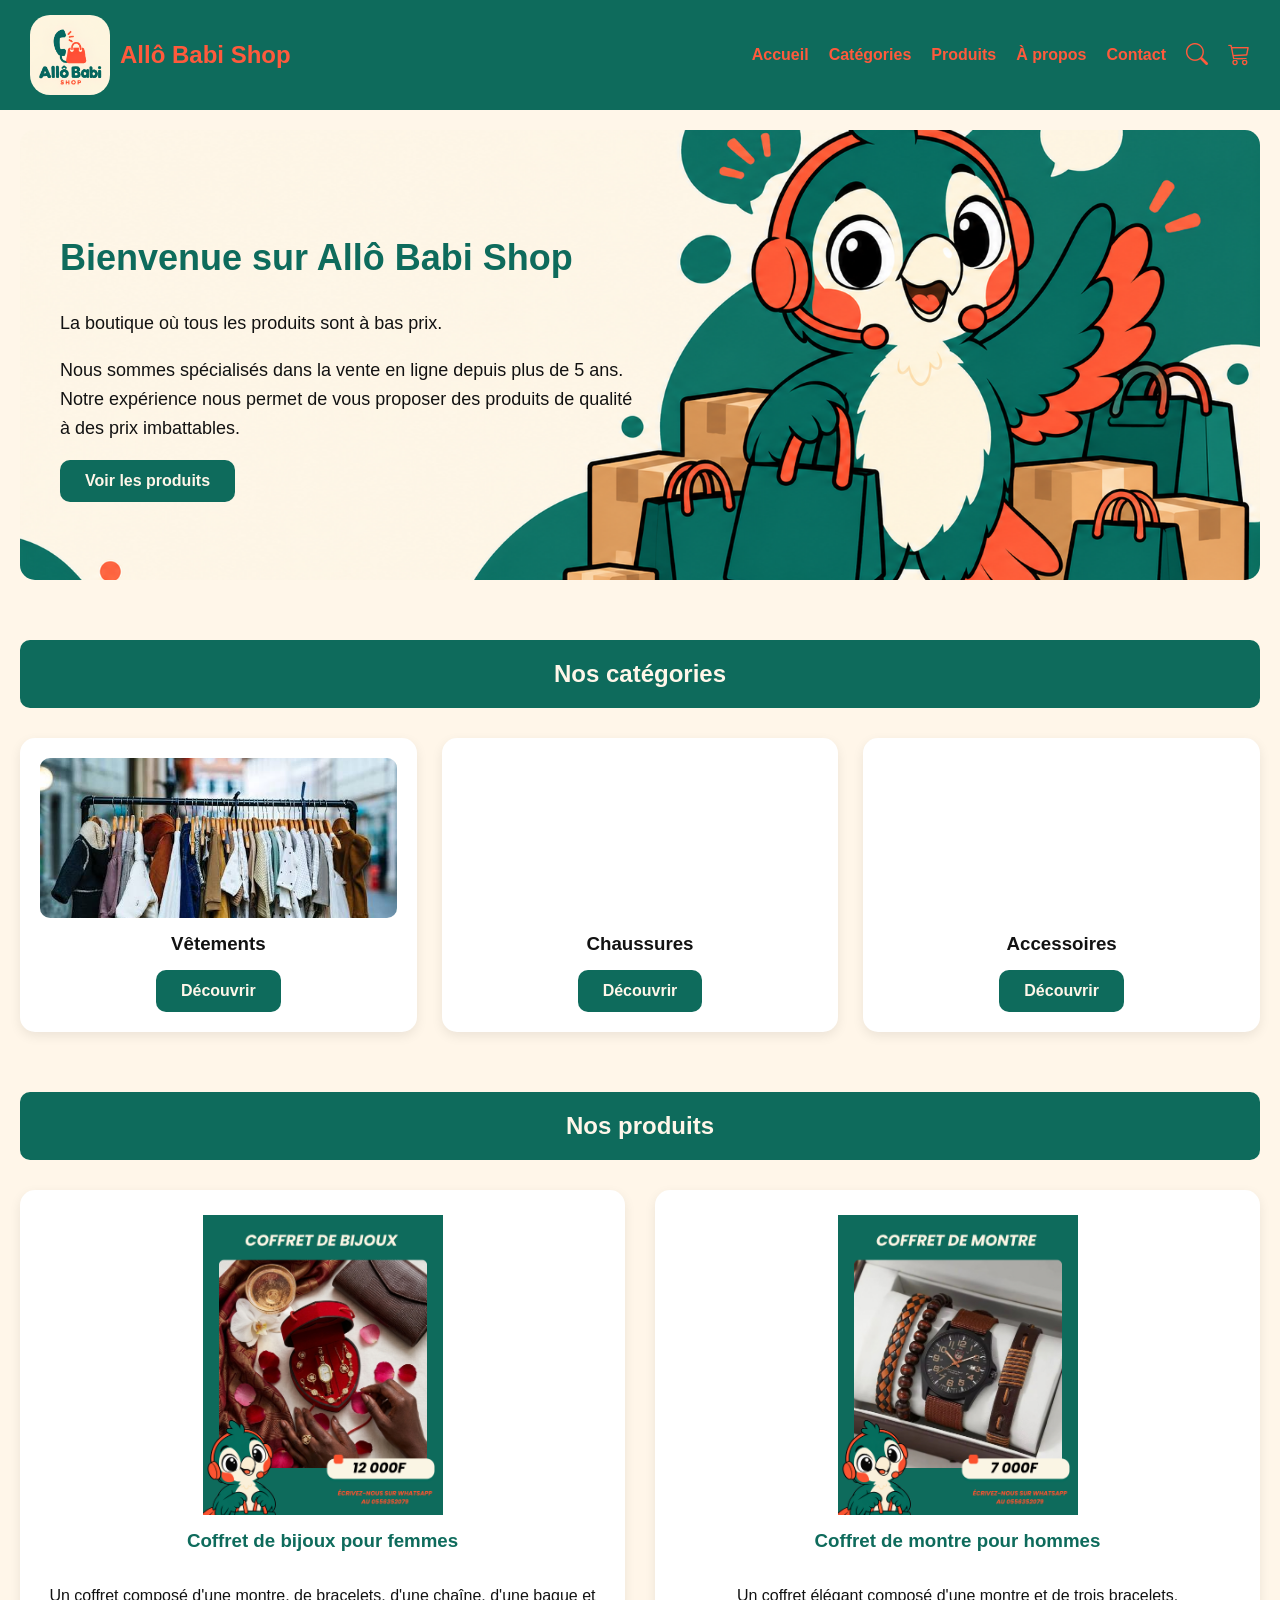
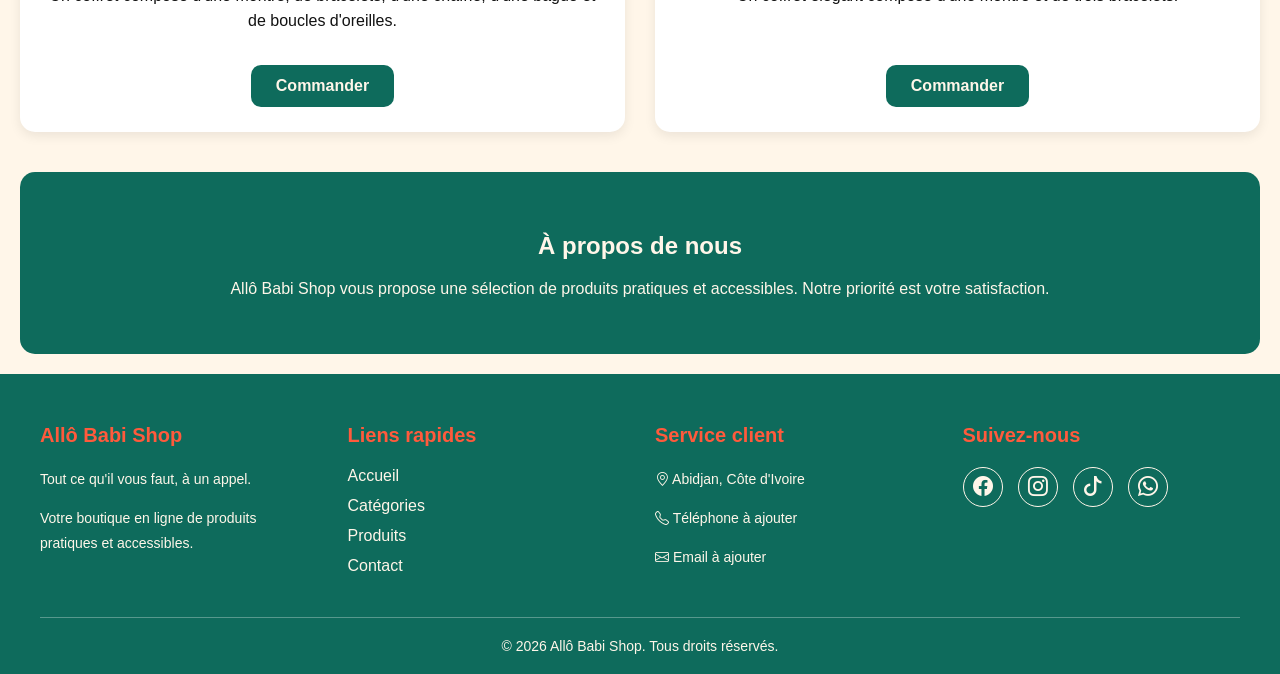
<file: index.html>
<!DOCTYPE html>
<html lang="fr">
<head>
    <meta charset="UTF-8">
    <meta name="viewport" content="width=device-width, initial-scale=1.0">
    <meta name="description" content="Découvrez Allô Babi Shop, votre boutique en ligne de vêtements, chaussures et accessoires.">
    <title>Allô Babi Shop - Boutique en ligne</title>
    <link rel="stylesheet" href="style.css">
    <link rel="stylesheet" href="https://cdn.jsdelivr.net/npm/bootstrap-icons@1.13.1/font/bootstrap-icons.min.css">

</head>

<body>

    <!-- EN-TÊTE -->
    <header id="accueil">
        <div class="logotype">
            <img src="./media/LOGO ALLÔ BABI.png"
                 alt="Logo Allô Babi Shop">
            <h2>Allô Babi Shop</h2>
        </div>

        <nav aria-label="Navigation principale">
            <ul>
                <li><a href="#accueil">Accueil</a></li>
                <li><a href="#categories">Catégories</a></li>
                <li><a href="#produits">Produits</a></li>
                <li><a href="#apropos">À propos</a></li>
                <li><a href="contact.html">Contact</a></li>
                 <!-- Icône recherche -->
                <li>
                    <button class="nav-icon" type="button"
                            aria-label="Rechercher">
                        <i class="bi bi-search"></i>
                    </button>
                </li>

                <!-- Icône panier -->
                <li>
                    <button class="nav-icon" type="button"
                            aria-label="Voir le panier">
                        <i class="bi bi-cart3"></i>
                    </button>
                </li>
            </ul>
            
        </nav>
    </header>

    <main>

        <!-- SECTION HERO -->
        <section class="content">
            <div class="hero-texte">
                <h1>Bienvenue sur Allô Babi Shop</h1>

                <p>
                    La boutique où tous les produits
                    sont à bas prix.
                </p>

                <p>
                    Nous sommes spécialisés dans la vente
                    en ligne depuis plus de 5 ans.
                    Notre expérience nous permet de vous
                    proposer des produits de qualité
                    à des prix imbattables.
                </p>

                <a href="#produits" class="btn">
                    Voir les produits
                </a>
            </div>
        </section>

        <!-- CATÉGORIES -->
        <section id="categories" class="categories">
            <h2 class="section-title">Nos catégories</h2>

            <div class="categorie">

                <article class="cat">
                    <img src="./media/vetement.jpg"
                         alt="Collection de vêtements">
                    <h3>Vêtements</h3>
                    <a href="./media/vetement.jpg" class="btn">
                        Découvrir
                    </a>
                </article>

                <article class="cat">
                    <h3>Chaussures</h3>
                    <a href="./media/chaussure.jpg" class="btn">
                        Découvrir
                    </a>
                </article>

                <article class="cat">
                    <h3>Accessoires</h3>
                    <a href="./media/accessoires.jpg" class="btn">
                        Découvrir
                    </a>
                </article>

            </div>
        </section>

        <!-- PRODUITS -->
        <section id="produits" class="products-section">
            <h2 class="section-title">Nos produits</h2>

            <div class="products">

                <article class="product">
                    <img src="./media/Montre femme.png"
                         alt="Coffret de bijoux pour femmes">

                    <h3>Coffret de bijoux pour femmes</h3>

                    <p>
                        Un coffret composé d'une montre,
                        de bracelets, d'une chaîne,
                        d'une bague et de boucles d'oreilles.
                    </p>

                    <a href="#contact" class="btn">
                        Commander
                    </a>
                </article>

                <article class="product">
                    <img src="./media/montre homme.png"
                         alt="Coffret de montre pour hommes">

                    <h3>Coffret de montre pour hommes</h3>

                    <p>
                        Un coffret élégant composé
                        d'une montre et de trois bracelets.
                    </p>

                    <a href="#contact" class="btn">
                        Commander
                    </a>
                </article>

            </div>
        </section>

        <!-- À PROPOS -->
        <section id="apropos" class="about">
            <h2>À propos de nous</h2>
            <p>
                Allô Babi Shop vous propose une sélection
                de produits pratiques et accessibles.
                Notre priorité est votre satisfaction.
            </p>
        </section>

    </main>

   
<footer class="footer">

    <div class="footer-container">

        <!-- Présentation -->
        <div class="footer-section">
            <h3>Allô Babi Shop</h3>
            <p>Tout ce qu'il vous faut, à un appel.</p>
            <p>
                Votre boutique en ligne de produits
                pratiques et accessibles.
            </p>
        </div>

        <!-- Liens rapides -->
        <div class="footer-section">
            <h3>Liens rapides</h3>
            <ul>
                <li><a href="index.html">Accueil</a></li>
                <li><a href="index.html#categories">Catégories</a></li>
                <li><a href="index.html#produits">Produits</a></li>
                <li><a href="contact.html">Contact</a></li>
            </ul>
        </div>

        <!-- Service client -->
        <div class="footer-section">
            <h3>Service client</h3>

            <p>
                <i class="bi bi-geo-alt"></i>
                Abidjan, Côte d'Ivoire
            </p>

            <p>
                <i class="bi bi-telephone"></i>
                Téléphone à ajouter
            </p>

            <p>
                <i class="bi bi-envelope"></i>
                Email à ajouter
            </p>
        </div>

        <!-- Réseaux sociaux -->
        <div class="footer-section">
            <h3>Suivez-nous</h3>

            <div class="social-icons">
                <a href="#" aria-label="Facebook">
                    <i class="bi bi-facebook"></i>
                </a>

                <a href="#" aria-label="Instagram">
                    <i class="bi bi-instagram"></i>
                </a>

                <a href="#" aria-label="TikTok">
                    <i class="bi bi-tiktok"></i>
                </a>

                <a href="#" aria-label="WhatsApp">
                    <i class="bi bi-whatsapp"></i>
                </a>
            </div>
        </div>

    </div>

    <!-- Copyright -->
    <div class="footer-bottom">
        <p>
            &copy; 2026 Allô Babi Shop.
            Tous droits réservés.
        </p>
    </div>

</footer>


</body>
</html>
</file>
<file: style.css>
/* ===== RÉGLAGES GÉNÉRAUX ===== */

* {
    box-sizing: border-box;
}

html {
    scroll-behavior: smooth;
}

body {
    margin: 0;
    padding: 0;
    font-family: Arial, Helvetica, sans-serif;
    background-color: #FFF6E9;
    color: #121212;
}

img {
    max-width: 100%;
    display: block;
}

a {
    text-decoration: none;
}

/* ===== HEADER ===== */

header {
    display: flex;
    justify-content: space-between;
    align-items: center;
    gap: 20px;
    padding: 15px 30px;
    background-color: #0E6B5C;
}

.logotype {
    display: flex;
    align-items: center;
    gap: 10px;
}

.logotype img {
    width: 80px;
    height: 80px;
    object-fit: contain;
    border-radius: 20px;
}

.logotype h2 {
    color: #FF5A3C;
    margin: 0;
}

/* ===== NAVIGATION ===== */

nav ul {
    display: flex;
    flex-wrap: wrap;
    gap: 20px;
    list-style: none;
    margin: 0;
    padding: 0;
}

nav a {
    color: #FF5A3C;
    font-weight: bold;
    transition: color 0.3s;
}

nav a:hover {
    color: #FFF6E9;
}

/* ===== SECTION HERO ===== */

.content {
    display: flex;
    align-items: center;
    min-height: 450px;
    padding: 40px;
    margin: 20px;
    border-radius: 15px;

    background-image: url("./media/Mascotte.png");
    background-size: cover;
    background-position: center;
    background-repeat: no-repeat;
}

.hero-texte {
    max-width: 50%;
}

.hero-texte h1 {
    font-size: 36px;
    color: #0E6B5C;
}

.hero-texte p {
    font-size: 18px;
    line-height: 1.6;
}

/* ===== BOUTONS ===== */

.btn {
    display: inline-block;
    padding: 12px 25px;
    background-color: #0E6B5C;
    color: #FFF6E9;
    border-radius: 10px;
    font-weight: bold;
    cursor: pointer;
    transition: background-color 0.3s;
}

.btn:hover {
    background-color: #FF5A3C;
    color: #121212;
}

/* ===== TITRES DE SECTIONS ===== */

.section-title {
    text-align: center;
    background-color: #0E6B5C;
    color: #FFF6E9;
    padding: 20px;
    border-radius: 10px;
    margin-bottom: 30px;
}

/* ===== CATÉGORIES ===== */

.categories {
    padding: 20px;
}

.categorie {
    display: grid;
    grid-template-columns: repeat(3, 1fr);
    gap: 25px;
}

.cat {
    display: flex;
    flex-direction: column;
    justify-content: flex-end;
    align-items: center;
    gap: 15px;

    padding: 20px;
    min-height: 280px;
    background-color: #FFFFFF;
    border-radius: 15px;
    overflow: hidden;
    box-shadow: 0 4px 12px rgba(0,0,0,0.08);
}

.cat img {
    width: 100%;
    height: 160px;
    object-fit: cover;
    border-radius: 10px;
}

.cat h3 {
    margin: 0;
}

/* ===== PRODUITS ===== */

.products-section {
    padding: 20px;
}

.products {
    display: grid;
    grid-template-columns: repeat(2, 1fr);
    gap: 30px;
}

.product {
    display: flex;
    flex-direction: column;
    align-items: center;
    gap: 15px;

    background-color: #FFFFFF;
    padding: 25px;
    border-radius: 15px;
    text-align: center;
    box-shadow: 0 4px 12px rgba(0,0,0,0.08);
}

.product img {
    width: 100%;
    height: 300px;
    object-fit: contain;
}

.product h3 {
    color: #0E6B5C;
    margin: 0;
}

.product p {
    line-height: 1.6;
}

.product .btn {
    margin-top: auto;
}

/* ===== À PROPOS ===== */

.about {
    padding: 40px;
    margin: 20px;
    background-color: #0E6B5C;
    color: #FFF6E9;
    border-radius: 15px;
    text-align: center;
}

/* ===== CONTACT ===== */

.contact {
    padding: 20px;
    text-align: center;
}

/* ===== FOOTER ===== */


/* ===== FOOTER ===== */

.footer {
    background-color: #0E6B5C;
    color: #FFF6E9;
    padding: 50px 30px 20px;
    margin: 0;
    border-radius: 0;
}

/* Conteneur des colonnes */
.footer-container {
    display: grid;
    grid-template-columns: repeat(4, 1fr);
    gap: 30px;
    max-width: 1200px;
    margin: 0 auto;
}

/* Titres */
.footer-section h3 {
    color: #FF5A3C;
    font-size: 20px;
    margin-top: 0;
    margin-bottom: 20px;
}

/* Paragraphes */
.footer-section p {
    font-size: 14px;
    line-height: 1.8;
    margin-bottom: 12px;
}

/* Liens */
.footer-section ul {
    display: flex;
    flex-direction: column;
    align-items: flex-start;
    gap: 12px;
    list-style: none;
    padding: 0;
    margin: 0;
}

.footer-section a {
    color: #FFF6E9;
    text-decoration: none;
    transition: color 0.3s;
}

.footer-section a:hover {
    color: #FF5A3C;
}

/* Icônes réseaux sociaux */
.social-icons {
    display: flex;
    flex-wrap: wrap;
    gap: 15px;
}

.social-icons a {
    display: flex;
    justify-content: center;
    align-items: center;
    width: 40px;
    height: 40px;
    border: 1px solid #FFF6E9;
    border-radius: 50%;
    font-size: 20px;
    transition: all 0.3s;
}

.social-icons a:hover {
    background-color: #FF5A3C;
    color: #121212;
    border-color: #FF5A3C;
}

/* Copyright */
.footer-bottom {
    max-width: 1200px;
    margin: 35px auto 0;
    padding-top: 20px;
    border-top: 1px solid rgba(255,255,255,0.3);
    text-align: center;
}

.footer-bottom p {
    margin: 0;
    font-size: 14px;
}

/* ===== TABLETTE ===== */

@media (max-width: 992px) {
    .footer-container {
        grid-template-columns: repeat(2, 1fr);
    }
}

/* ===== MOBILE ===== */

@media (max-width: 600px) {
    .footer {
        padding: 35px 20px 20px;
    }

    .footer-container {
        grid-template-columns: 1fr;
        gap: 30px;
    }

    .footer-section h3 {
        margin-bottom: 12px;
    }

    .footer-bottom p {
        font-size: 12px;
    }
}


/* ===== RESPONSIVE TABLETTE ===== */

@media (max-width: 992px) {

    header {
        flex-direction: column;
    }

    nav ul {
        justify-content: center;
    }

    .hero-texte {
        max-width: 70%;
    }

    .categorie {
        grid-template-columns: repeat(2, 1fr);
    }
}

/* ===== RESPONSIVE MOBILE ===== */

@media (max-width: 600px) {

    header {
        padding: 15px;
    }

    .logotype img {
        width: 60px;
        height: 60px;
    }

    .logotype h2 {
        font-size: 20px;
    }

    nav ul {
        gap: 12px;
    }

    nav a {
        font-size: 14px;
    }

    .content {
        margin: 10px;
        padding: 25px;
        min-height: 400px;
        background-position: center;
    }

    .hero-texte {
        max-width: 100%;
    }

    .hero-texte h1 {
        font-size: 26px;
    }

    .hero-texte p {
        font-size: 16px;
    }

    .categorie {
        grid-template-columns: 1fr;
    }

    .products {
        grid-template-columns: 1fr;
    }

    .product img {
        height: 250px;
    }

    .about {
        padding: 25px;
        margin: 10px;
    }
}

/* Icônes de navigation */
.nav-icon {
    background: transparent;
    border: none;
    color: #FF5A3C;
    font-size: 22px;
    padding: 0;
    cursor: pointer;
    transition: color 0.3s;
}

.nav-icon:hover {
    background: transparent;
    color: #FFF6E9;
}

nav ul {
    align-items: center;
}

/* PAGE CONTACT */

.contact-page {
    padding: 30px 20px 60px;
}

.contact-intro {
    text-align: center;
    margin-bottom: 40px;
}

.contact-intro h1 {
    color: #0E6B5C;
    font-size: 36px;
}

.contact-intro p {
    font-size: 18px;
    line-height: 1.6;
}

/* CONTENEUR PRINCIPAL */

.contact-container {
    display: grid;
    grid-template-columns: 1fr 1.3fr;
    gap: 30px;
    max-width: 1100px;
    margin: 0 auto;
}

/* CARTES */

.contact-info,
.contact-form {
    background-color: #FFFFFF;
    padding: 30px;
    border-radius: 15px;
    box-shadow: 0 4px 15px rgba(0, 0, 0, 0.08);
}

.contact-info h2,
.contact-form h2 {
    color: #0E6B5C;
    margin-top: 0;
    margin-bottom: 25px;
}

/* INFORMATIONS */

.info-item {
    display: flex;
    align-items: flex-start;
    gap: 15px;
    margin-bottom: 25px;
}

.info-item i {
    font-size: 25px;
    color: #FF5A3C;
}

.info-item h3 {
    margin: 0 0 8px;
}

.info-item p {
    margin: 0;
    line-height: 1.5;
}

/* WHATSAPP */

.whatsapp-btn {
    display: inline-flex;
    align-items: center;
    gap: 10px;
    background-color: #0E6B5C;
    color: #FFFFFF;
    padding: 14px 20px;
    border-radius: 10px;
    font-weight: bold;
    margin-top: 15px;
}

.whatsapp-btn:hover {
    background-color: #FF5A3C;
    color: #121212;
}

/* FORMULAIRE */

.form-group {
    display: flex;
    flex-direction: column;
    gap: 8px;
    margin-bottom: 20px;
}

.form-group label {
    font-weight: bold;
    color: #121212;
}

.form-group input,
.form-group select,
.form-group textarea {
    width: 100%;
    padding: 13px;
    border: 1px solid #CCCCCC;
    border-radius: 8px;
    font: inherit;
    background-color: #FFFFFF;
}

.form-group input:focus,
.form-group select:focus,
.form-group textarea:focus {
    outline: 2px solid #0E6B5C;
    border-color: #0E6B5C;
}

.form-group textarea {
    resize: vertical;
}

/* BOUTON ENVOYER */

.submit-btn {
    width: 100%;
    padding: 15px;
    background-color: #0E6B5C;
    color: #FFFFFF;
    border: none;
    border-radius: 10px;
    font-size: 16px;
    font-weight: bold;
    cursor: pointer;
}

.submit-btn:hover {
    background-color: #FF5A3C;
    color: #121212;
}

/* RESPONSIVE */

@media (max-width: 768px) {

    .contact-container {
        grid-template-columns: 1fr;
    }

    .contact-intro h1 {
        font-size: 28px;
    }

    .contact-info,
    .contact-form {
        padding: 22px;
    }

    .contact-page {
        padding: 20px 15px 40px;
    }
}
</file>
